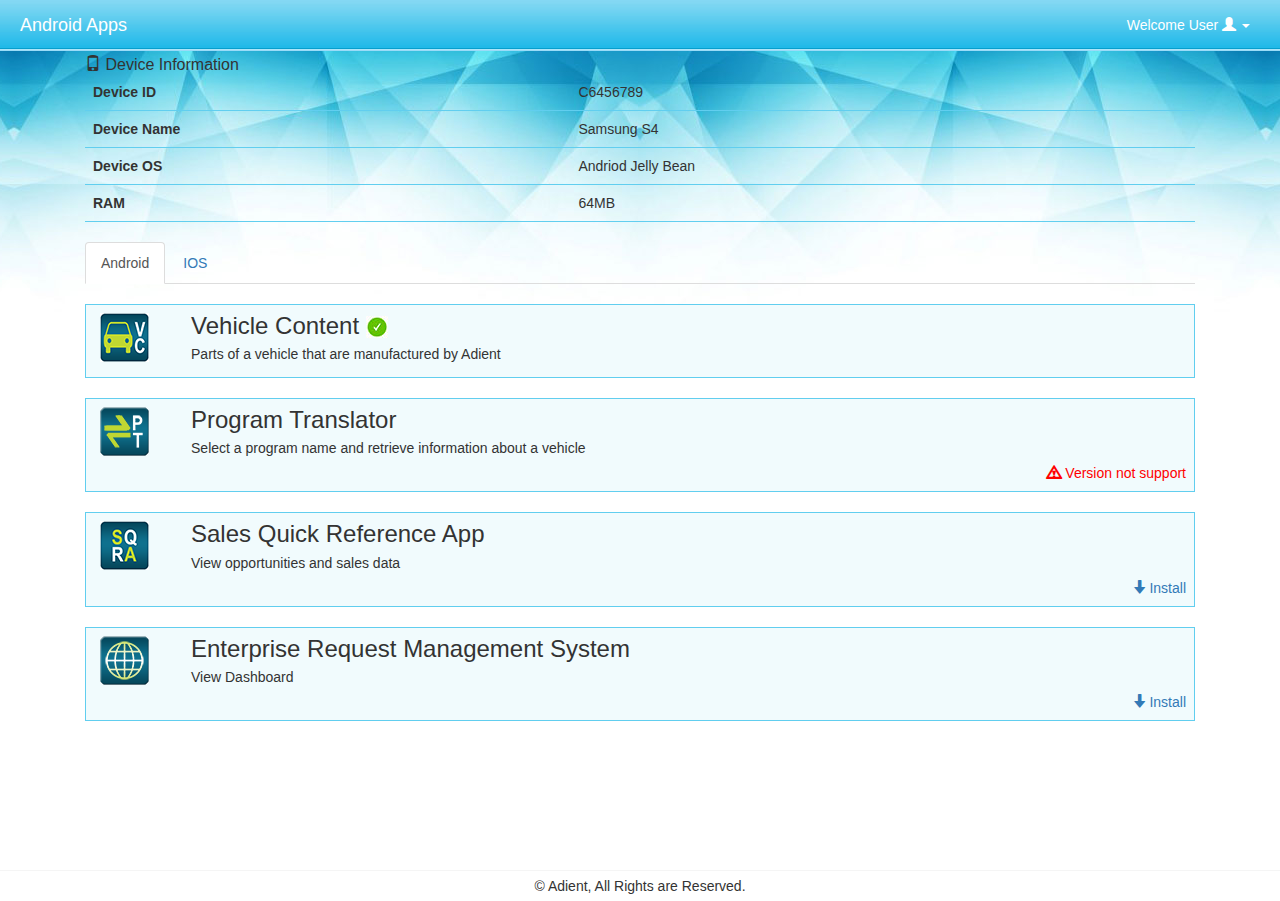
<file: vaildation/home.html>
﻿<!DOCTYPE html>
<html lang="en">
   <head>
      <meta charset="utf-8">
      <meta http-equiv="X-UA-Compatible" content="IE=edge">
      <meta name="viewport" content="width=device-width, initial-scale=1">
      <meta name="description" content="">
      <meta name="author" content="">
      <link rel="icon" href="../../images/favicon.ico">
      <title>:: Welcome to Adient ::</title>
      <link href="../css/elements.css" rel="stylesheet">
   </head>
   <body>
      <div class="navbar navbar-inverse navbar-fixed-top" role="navigation">
         <div class="container-fluid">
            <div class="navbar-header"><a class="navbar-brand" href="home.html">&nbsp;Android Apps</a>
               <button type="button" class="navbar-toggle" data-toggle="collapse" data-target=".navbar-collapse"> <span class="sr-only">Toggle navigation</span> <span class="icon-bar"></span> <span class="icon-bar"></span> <span class="icon-bar"></span> </button>
            </div>
            <div class="navbar-collapse collapse pull-right">
               <ul class="nav navbar-nav">
                  <li class="dropdown">
                     <a href="#" class="dropdown-toggle" data-toggle="dropdown">Welcome User <i class="glyphicon glyphicon-user"></i> <span class="caret"></span></a>
                     <ul class="dropdown-menu" role="menu">
                        <li><a href="../index.html">Sign Out</a></li>
                     </ul>
                  </li>
               </ul>
            </div>
         </div>
      </div>
      <div class="container">
         <br><br>
         <div class="row">
            <div class="col-sm-12 col-md-12 ">
               <div class="panel-body">
                  <h4 class="panel-title"><i class="fa-3x glyphicon glyphicon-phone"></i> Device Information</h4>
                  <table border="0" class="table">
                     <tbody>
                        <tr>
                           <th>Device ID</th>
                           <td>C6456789</td>
                        </tr>
                        <tr>
                           <th>Device Name</th>
                           <td>Samsung S4</td>
                        </tr>
                        <tr>
                           <th>Device OS</th>
                           <td>Andriod Jelly Bean </td>
                        </tr>
                        <tr>
                           <th>RAM</th>
                           <td>64MB</td>
                        </tr>
                     </tbody>
                  </table>
                  <div class="bs-example bs-example-tabs" data-example-id="togglable-tabs">
                     <ul class="nav nav-tabs">
                        <li role="presentation" class="active"><a href="#home" id="home-tab" role="tab" data-toggle="tab" aria-controls="home" aria-expanded="true">Android</a></li>
                        <li role="presentation"><a href="#profile" role="tab" id="profile-tab" data-toggle="tab" aria-controls="profile">IOS</a></li>
                     </ul>
                     <div class="tab-content" id="myTabContent">
                        <div class="tab-pane fade in active" role="tabpanel" id="home" aria-labelledby="home-tab">
                           <br>  
                           <table border="0" class="table tbclr" style="width:100%;">
                              <tr>
                                  <td style="width:7%"><center><img src="../images/4.png"></center></td>
                                 <td style="width:5px">&nbsp;</td>
                                 <td>
                                    <h3>Vehicle Content&nbsp;<img src="../images/tick.jpg"></h3>
                                    <p>Parts of a vehicle that are manufactured by Adient</p>
                                 </td>
                              </tr>
                           </table>
                              <table border="0" class="table tbclr" style="width:100%;">
                              <tr>
                                 <td style="width:7%"><center><img src="../images/2.png"></center></td>
                                 <td style="width:5px">&nbsp;</td>
                                 <td>
                                    <h3>Program Translator </h3>
                                    <p>Select a program name and retrieve information about a vehicle
                                    </p>
                                    <span class="pull-right redtxt"><i class="glyphicon glyphicon-warning-sign"></i>&nbsp;Version not support</span>
                                 </td>
                              </tr>
                           </table>
                              <table border="0" class="table tbclr" style="width:100%;">
                              <tr>
                                 <td style="width:7%"><center><img src="../images/3.png" ></center></td>
                                 <td style="width:5px">&nbsp;</td>
                                 <td>
                                    <h3>Sales Quick Reference App </h3>
                                    <p>View opportunities and sales data</p>
                                    <span class="pull-right"><a href="#"><i class="glyphicon glyphicon-arrow-down"></i>&nbsp;Install</a></span>
                                 </td>
                              </tr>
                           </table>
                             <table border="0" class="table tbclr" style="width:100%;">
                              <tr>
                                 <td style="width:7%"><center><img src="../images/1.png" ></center></td>
                                 <td style="width:5px">&nbsp;</td>
                                 <td>
                                    <h3>Enterprise Request Management System</h3>
                                    <p>View Dashboard</p>
                                    <span class="pull-right"><a href="#"><i class="glyphicon glyphicon-arrow-down"></i>&nbsp;Install</a></span>
                                 </td>
                              </tr>
                           </table>
                        </div>
                        <div class="tab-pane fade" role="tabpanel" id="profile" aria-labelledby="profile-tab">
                            <table border="0" class="table tbclr" style="width:100%;">
                              <tr>
                                  <td style="width:7%"><center><img src="../images/4.png"></center></td>
                                 <td style="width:5px">&nbsp;</td>
                                 <td>
                                    <h3>Vehicle Content&nbsp;<img src="../images/tick.jpg"></h3>
                                    <p>Parts of a vehicle that are manufactured by Adient</p>
                                 </td>
                              </tr>
                           </table>
                              <table border="0" class="table tbclr" style="width:100%;">
                              <tr>
                                 <td style="width:7%"><center><img src="../images/2.png"></center></td>
                                 <td style="width:5px">&nbsp;</td>
                                 <td>
                                    <h3>Program Translator </h3>
                                    <p>Select a program name and retrieve information about a vehicle
                                    </p>
                                    <span class="pull-right redtxt"><i class="glyphicon glyphicon-warning-sign"></i>&nbsp;Version not support</span>
                                 </td>
                              </tr>
                           </table>
                              <table border="0" class="table tbclr" style="width:100%;">
                              <tr>
                                 <td style="width:7%"><center><img src="../images/3.png" ></center></td>
                                 <td style="width:5px">&nbsp;</td>
                                 <td>
                                    <h3>Sales Quick Reference App </h3>
                                    <p>View opportunities and sales data</p>
                                    <span class="pull-right"><a href="#"><i class="glyphicon glyphicon-arrow-down"></i>&nbsp;Install</a></span>
                                 </td>
                              </tr>
                           </table>
                             <table border="0" class="table tbclr" style="width:100%;">
                              <tr>
                                 <td style="width:7%"><center><img src="../images/1.png" ></center></td>
                                 <td style="width:5px">&nbsp;</td>
                                 <td>
                                    <h3>Enterprise Request Management System</h3>
                                    <p>View Dashboard</p>
                                    <span class="pull-right"><a href="#"><i class="glyphicon glyphicon-arrow-down"></i>&nbsp;Install</a></span>
                                 </td>
                              </tr>
                           </table>
                        </div>
                     </div>
                  </div>
               </div>
            </div>
         </div>
      </div>
      <div class="footer">
         <div class="container-fluid">
            <p>
            <center>© Adient, All Rights are Reserved. </center>
            </p>
         </div>
      </div>
      <script src="https://ajax.googleapis.com/ajax/libs/jquery/1.11.1/jquery.min.js"></script> 
      <script src="../js/elements.js"></script> 
   </body>
</html>
</file>
